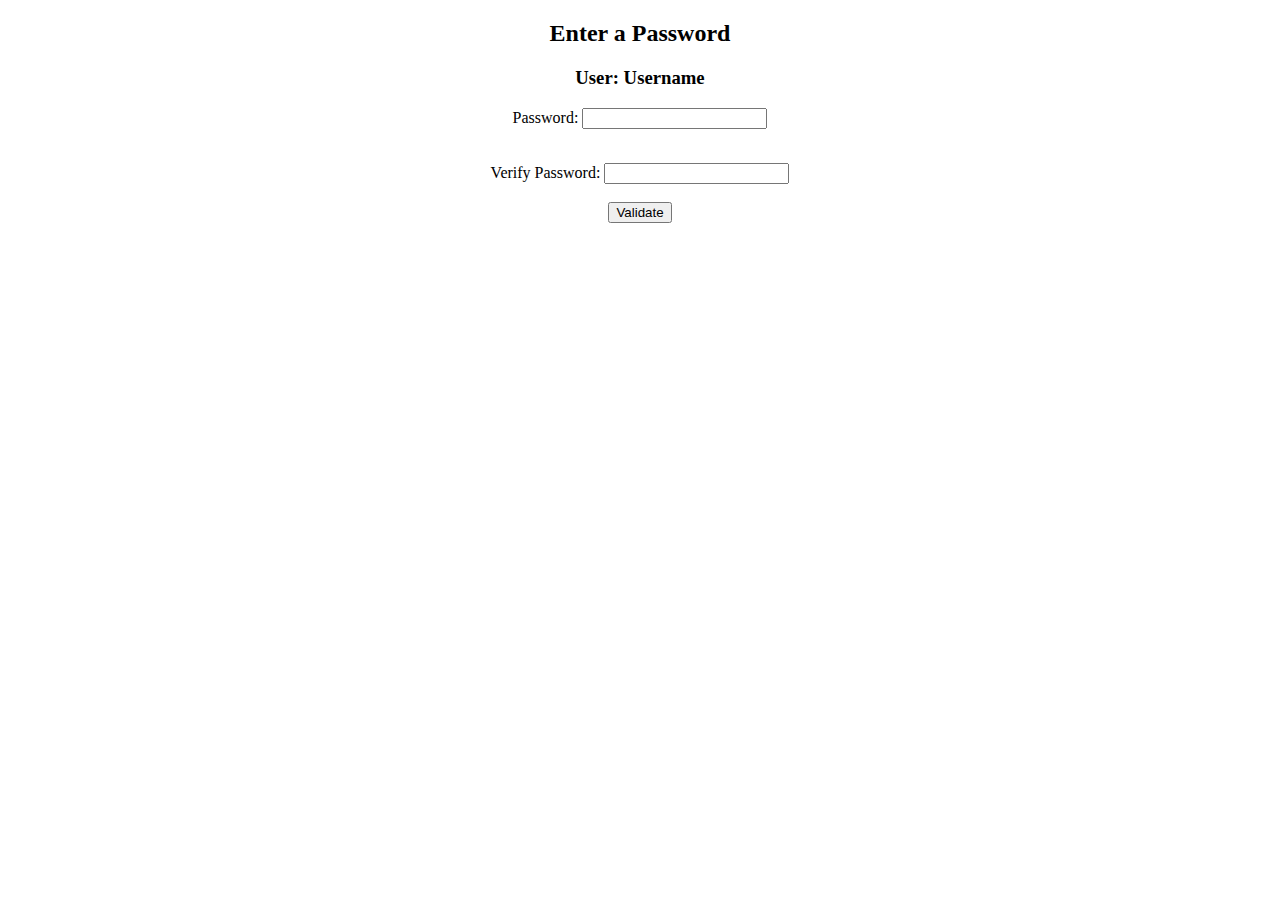
<file: Exercise1/index.html>
<!DOCTYPE html>

<html>
<head>
    <title>Exercise NO.1</title>
</head>

<body>
    <h2 id="h2" align="center">Enter a Password</h2>
    <h3 id="h3" align="center">User: Username</h3>
    <div class="input" style="text-align:center">
        <p>Password: 
        <input type="text" id="input1">
        <br>
        <br><p>Verify Password: 
        <input type="text" id="input2">
        <br><br><button onclick="exe1();">Validate</button>
    </div>
    <script src="EX1.js"></script>
</body>

</html>
</file>
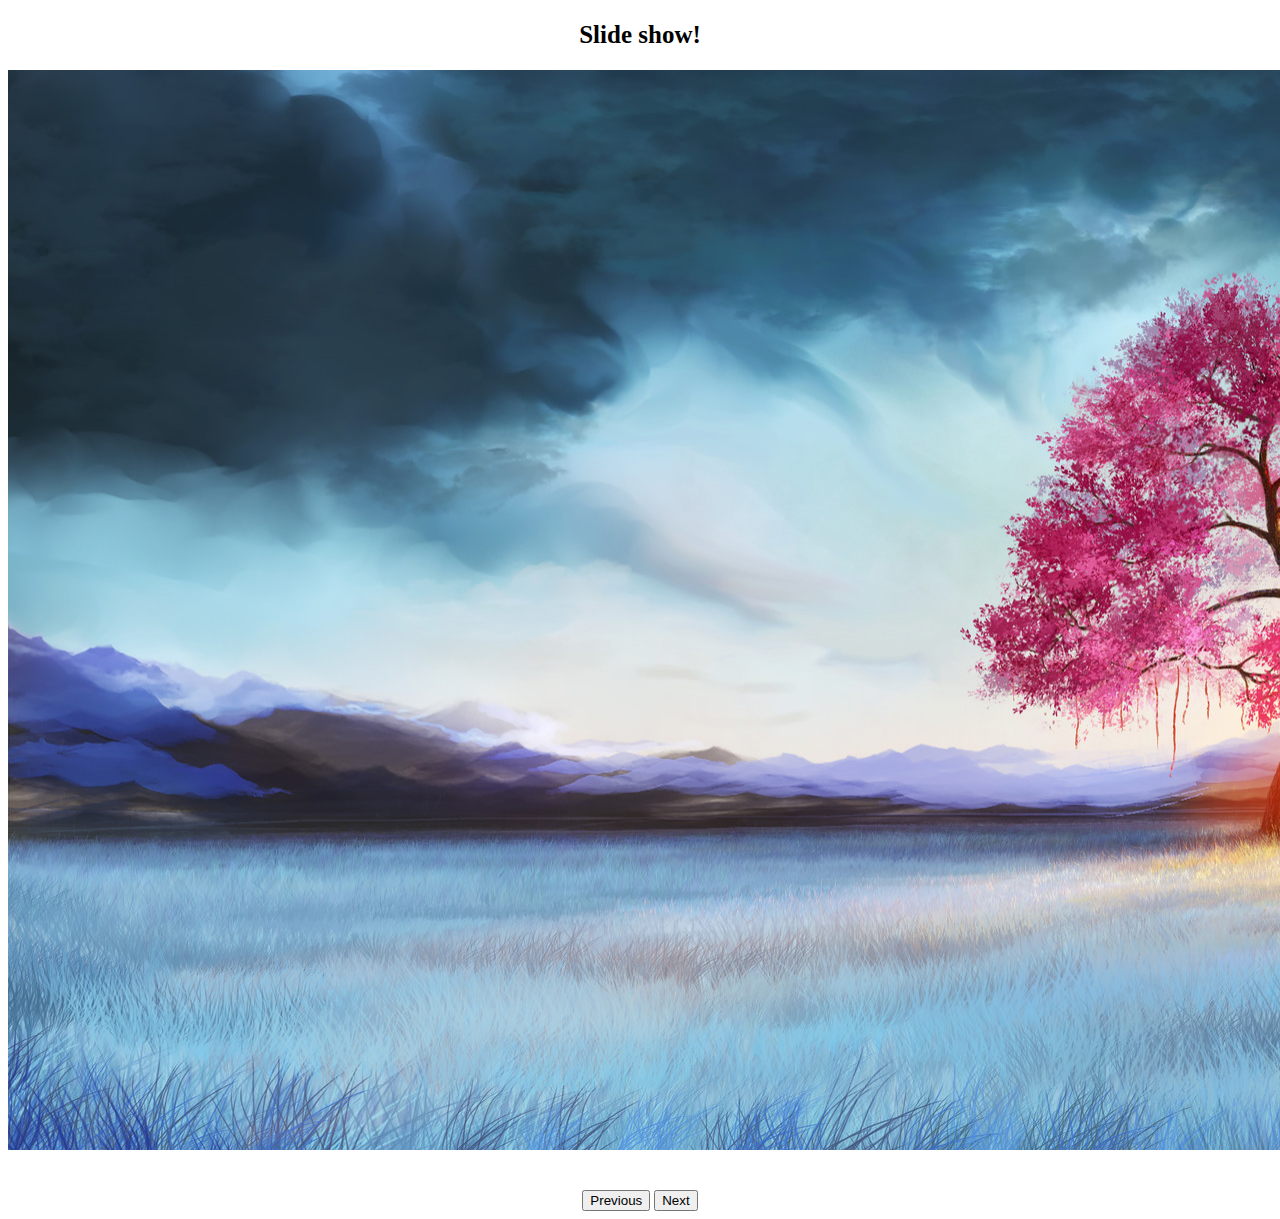
<file: Exercise2/index.html>
<!DOCTYPE html>
<html>
<head>
    <title>Exercise NO.2</title>
    <link rel="stylesheet" href="style.css">
</head>

<body>
    <center>
        <h2 id="h2" align="center">Slide show!</h2>
        <div>
        <li style="display:block" id="img1"><img src="image/1.jpg" width="1920px" height="1080px" />
        <li style="display:none" id="img2"><img src="image/2.jpg" width="1920px" height="1080px" />
        <li style="display:none" id="img3"><img src="image/3.jpg" width="1920px" height="1080px" />
        <li style="display:none" id="img4"><img src="image/4.jpg" width="1920px" height="1080px" />
        <li style="display:none" id="img5"><img src="image/5.jpg" width="1920px" height="1080px" />
        </div>
        <div>
            <br><br><button onclick="nextImage()" id="bt1">Previous</button>
            <button onclick="previousImgae()" id="bt2">Next</button>
        </div>
    </center>

    <script src="EX2.js"></script>
</body>

</html>
</file>
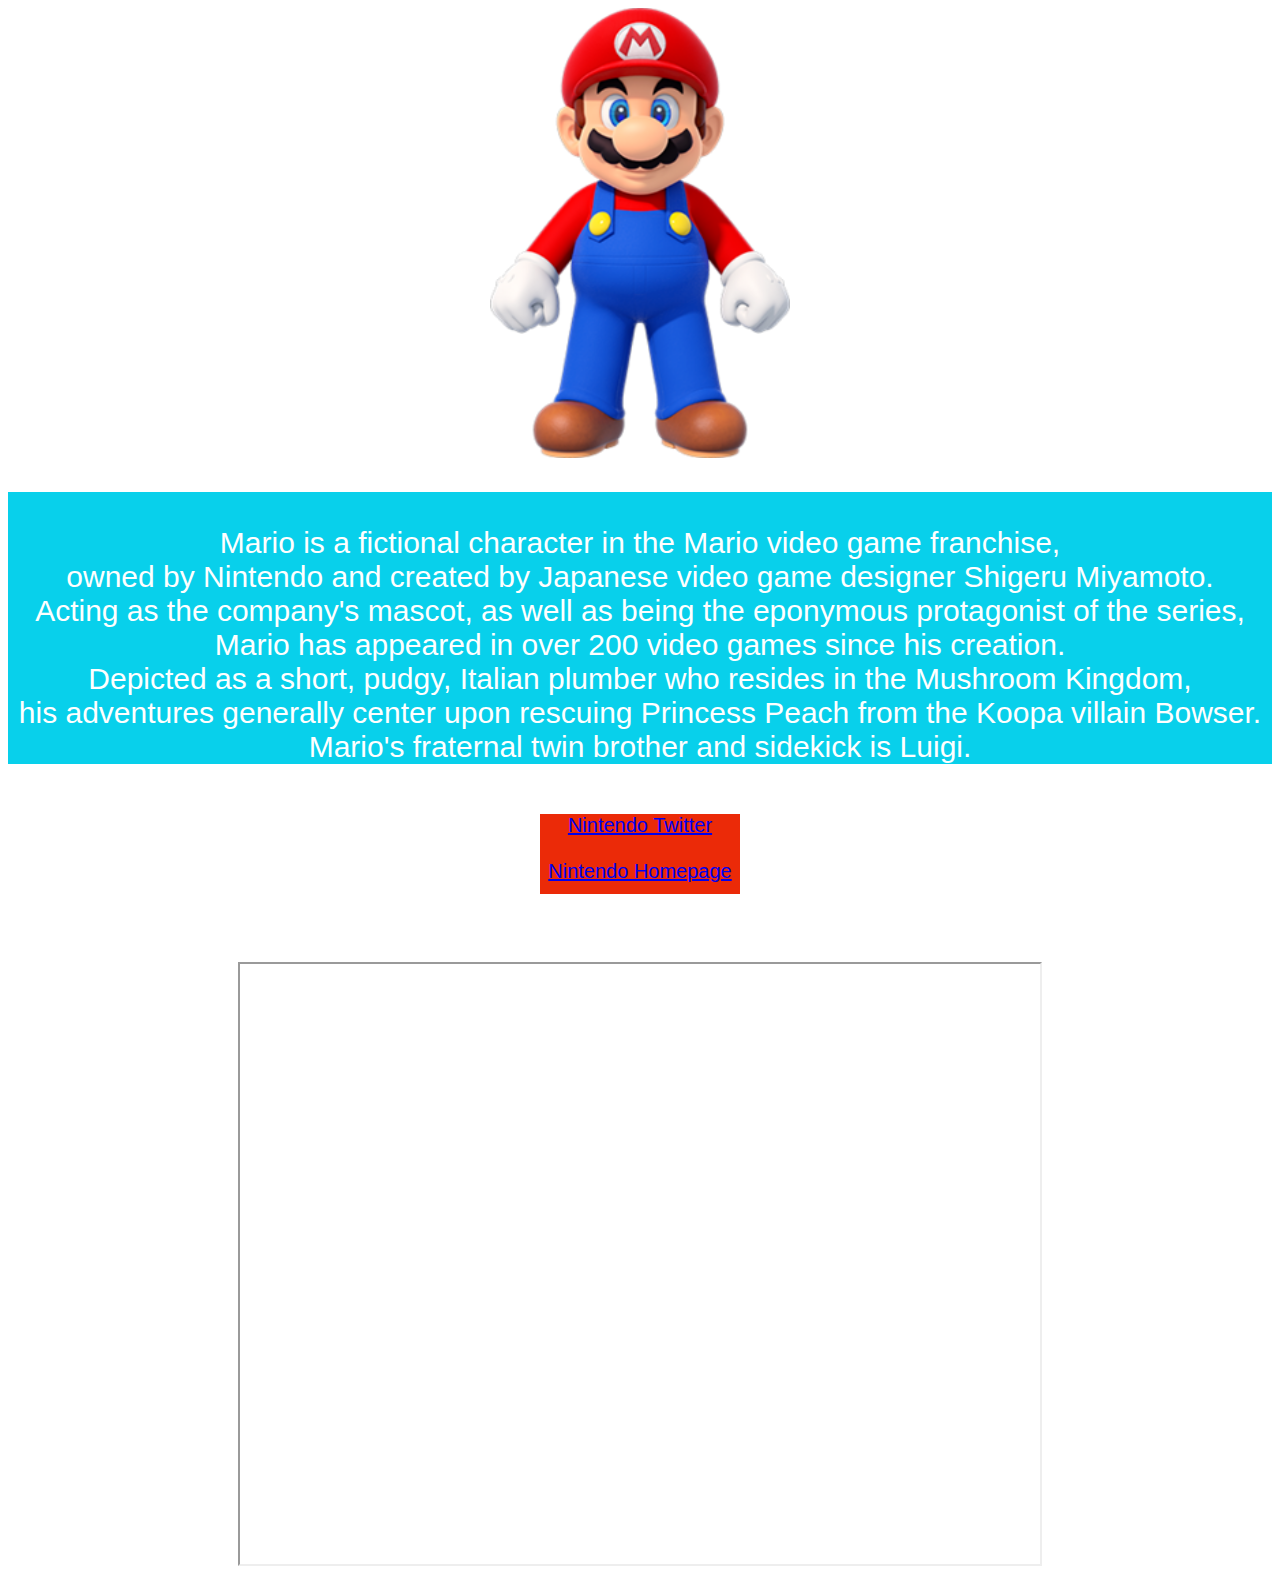
<file: Exercise3/index.html>
<!DOCTYPE html>
<html>
<head>
    <title>Exercise NO.3</title>
    <link rel="stylesheet" href="style.css" type="text/css"/>

</head>

<body>

    <center><li style="display:block" id="img1"><img src="image/Mario.png" width="300px" height="450px" /></center>
        <center>
            <p>
            <br>Mario is a fictional character in the Mario video game franchise, <br>owned by Nintendo and created by Japanese video game designer Shigeru Miyamoto.
            <br>Acting as the company's mascot, as well as being the eponymous protagonist of the series, <br>Mario has appeared in over 200 video games since his creation. 
            <br>Depicted as a short, pudgy, Italian plumber who resides in the Mushroom Kingdom,<br>his adventures generally center upon rescuing Princess Peach from the Koopa villain Bowser.
            <br>Mario's fraternal twin brother and sidekick is Luigi.
            </p>
        </center>
        <p class="link" style="text-align: center">
                <a href="https://twitter.com/NintendoAmerica?ref_src=twsrc%5Egoogle%7Ctwcamp%5Eserp%7Ctwgr%5Eauthor/" title="Nintendo Twitter" target="_blank">Nintendo Twitter</a>
                <br><br><a href="https://www.nintendo.com/" title="Nintendo" target="_blank">Nintendo Homepage</a>
        </p>
       

        <center>
            <br><div class = "Youtube Video">
            <iframe width="800" height="600"
                src="https://www.youtube.com/embed/CPJcaGWoO2c"></iframe>
            </div>
        </center>
</body>

</html>
</file>
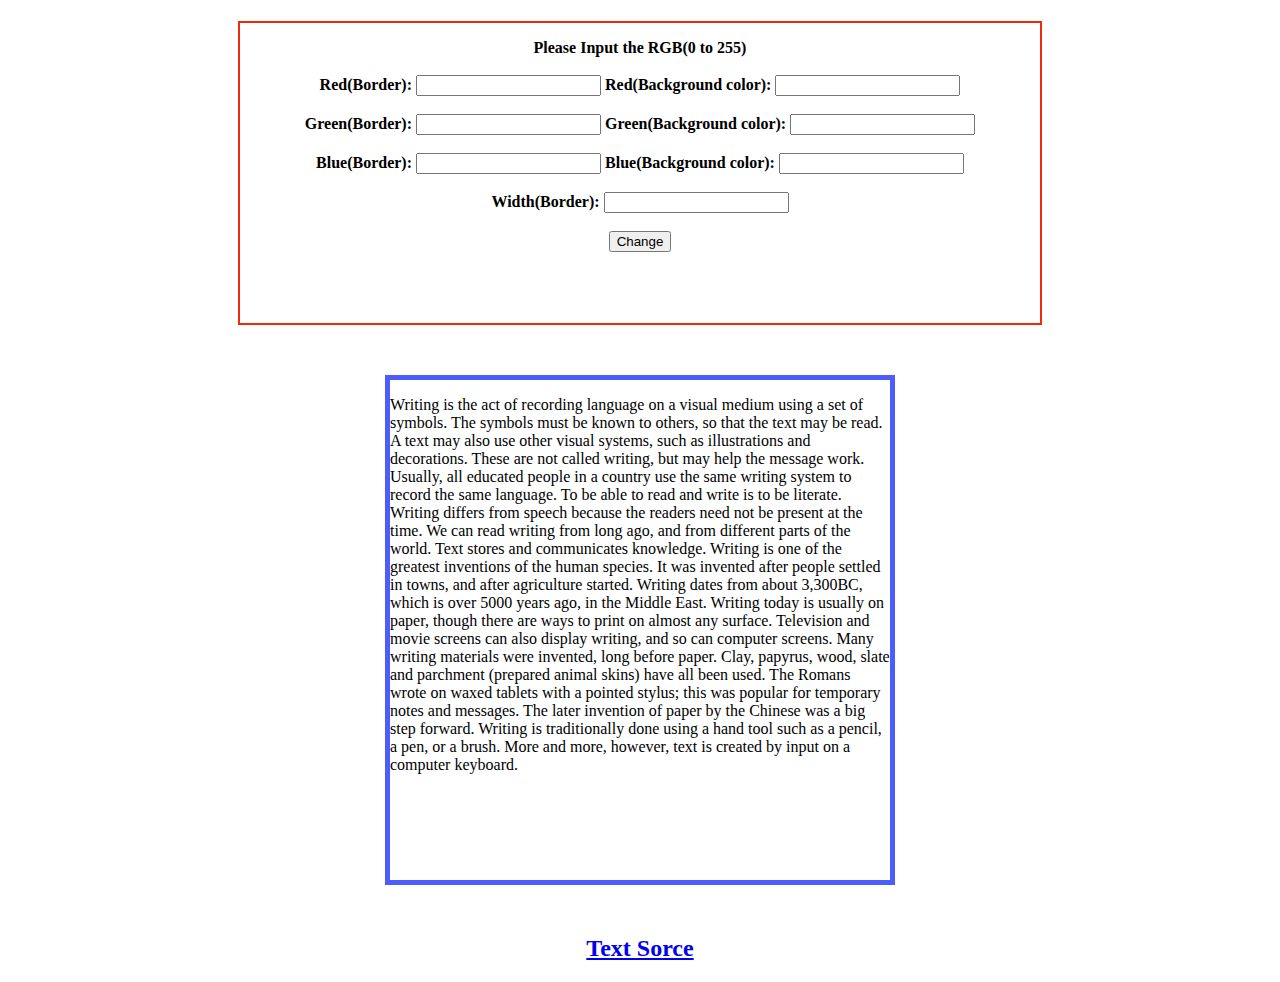
<file: Exercise4/index.html>
<!DOCTYPE html>
<html>

<head>
    <title>Exercise NO.4</title>

</head>

<body>
    <center>
        <h4 style="width: 800px; height: 300px; border: 2px rgb(238, 43, 8) solid;">
            <p>Please Input the RGB(0 to 255)<br>
                <br> Red(Border): <input type="text" id="Border_red"> Red(Background color): <input type="text"
                    id="BGcolor_red"><br>
                <br> Green(Border): <input type="text" id="Border_green"> Green(Background color): <input type="text"
                    id="BGcolor_green"><br>
                <br> Blue(Border): <input type="text" id="Border_blue"> Blue(Background color): <input type="text"
                    id="BGcolor_blue" <br><br><br> Width(Border): <input type="text" id="Border_width">
                <br><br><button onClick="RGB_Width()">Change</button>
            </p>
        </h4>
    </center>

    <center>
        <div id="div" style="margin: 50px; width: 500px; height: 500px; border: 5px solid rgb(75, 93, 255);">
            <p align="left">
                Writing is the act of recording language on a visual medium using a set of symbols. The symbols must be
                known to others, so that the text may be read.
                A text may also use other visual systems, such as illustrations and decorations. These are not called
                writing, but may help the message work. Usually, all educated people in a country use the same writing
                system to record the same language. To be able to read and write is to be literate.

                Writing differs from speech because the readers need not be present at the time. We can read writing
                from long ago, and from different parts of the world. Text stores and communicates knowledge.
                Writing is one of the greatest inventions of the human species. It was invented after people settled in
                towns, and after agriculture started. Writing dates from about 3,300BC, which is over 5000 years ago, in
                the Middle East.

                Writing today is usually on paper, though there are ways to print on almost any surface. Television and
                movie screens can also display writing, and so can computer screens. Many writing materials were
                invented, long before paper. Clay, papyrus, wood, slate and parchment (prepared animal skins) have all
                been used. The Romans wrote on waxed tablets with a pointed stylus; this was popular for temporary notes
                and messages. The later invention of paper by the Chinese was a big step forward.

                Writing is traditionally done using a hand tool such as a pencil, a pen, or a brush. More and more,
                however, text is created by input on a computer keyboard.
            </p>
        </div>

        <h2>
            <a href="https://simple.wikipedia.org/wiki/Writing" title="writing" target="_blank">Text Sorce</a>
        </h2>
    </center>

    <script src="EX4.js"></script>
</body>

</html>
</file>
<file: Exercise2/style.css>
#h2{
    top: 50px;
    font-size: 25px;
    text-decoration: none;
}
</file>
<file: Exercise3/style.css>
p{
    background-color: rgb(8, 208, 235);
    color: white;
    font-family: Arial;
    font-size: 30px;
    text-decoration: none;
}

body{
    background-image: url(https://i.pinimg.com/originals/f3/b0/80/f3b080559488692f833ef88813b25610.jpg);
    background-size: 100%;
    background-repeat: no-repeat;
    background-attachment: fixed;
}

p.link{
    background-color: rgb(235, 42, 8);
    color: white;
    font-family: Arial;
    font-size: 20px;
    text-decoration: none;
    width: 200px;
    height: 80px;
    display: block;
    margin: 50px auto;
}
a:hover{
    background-color:rgb(14, 1, 1);
    color: rgb(255, 21, 0)}
</file>
